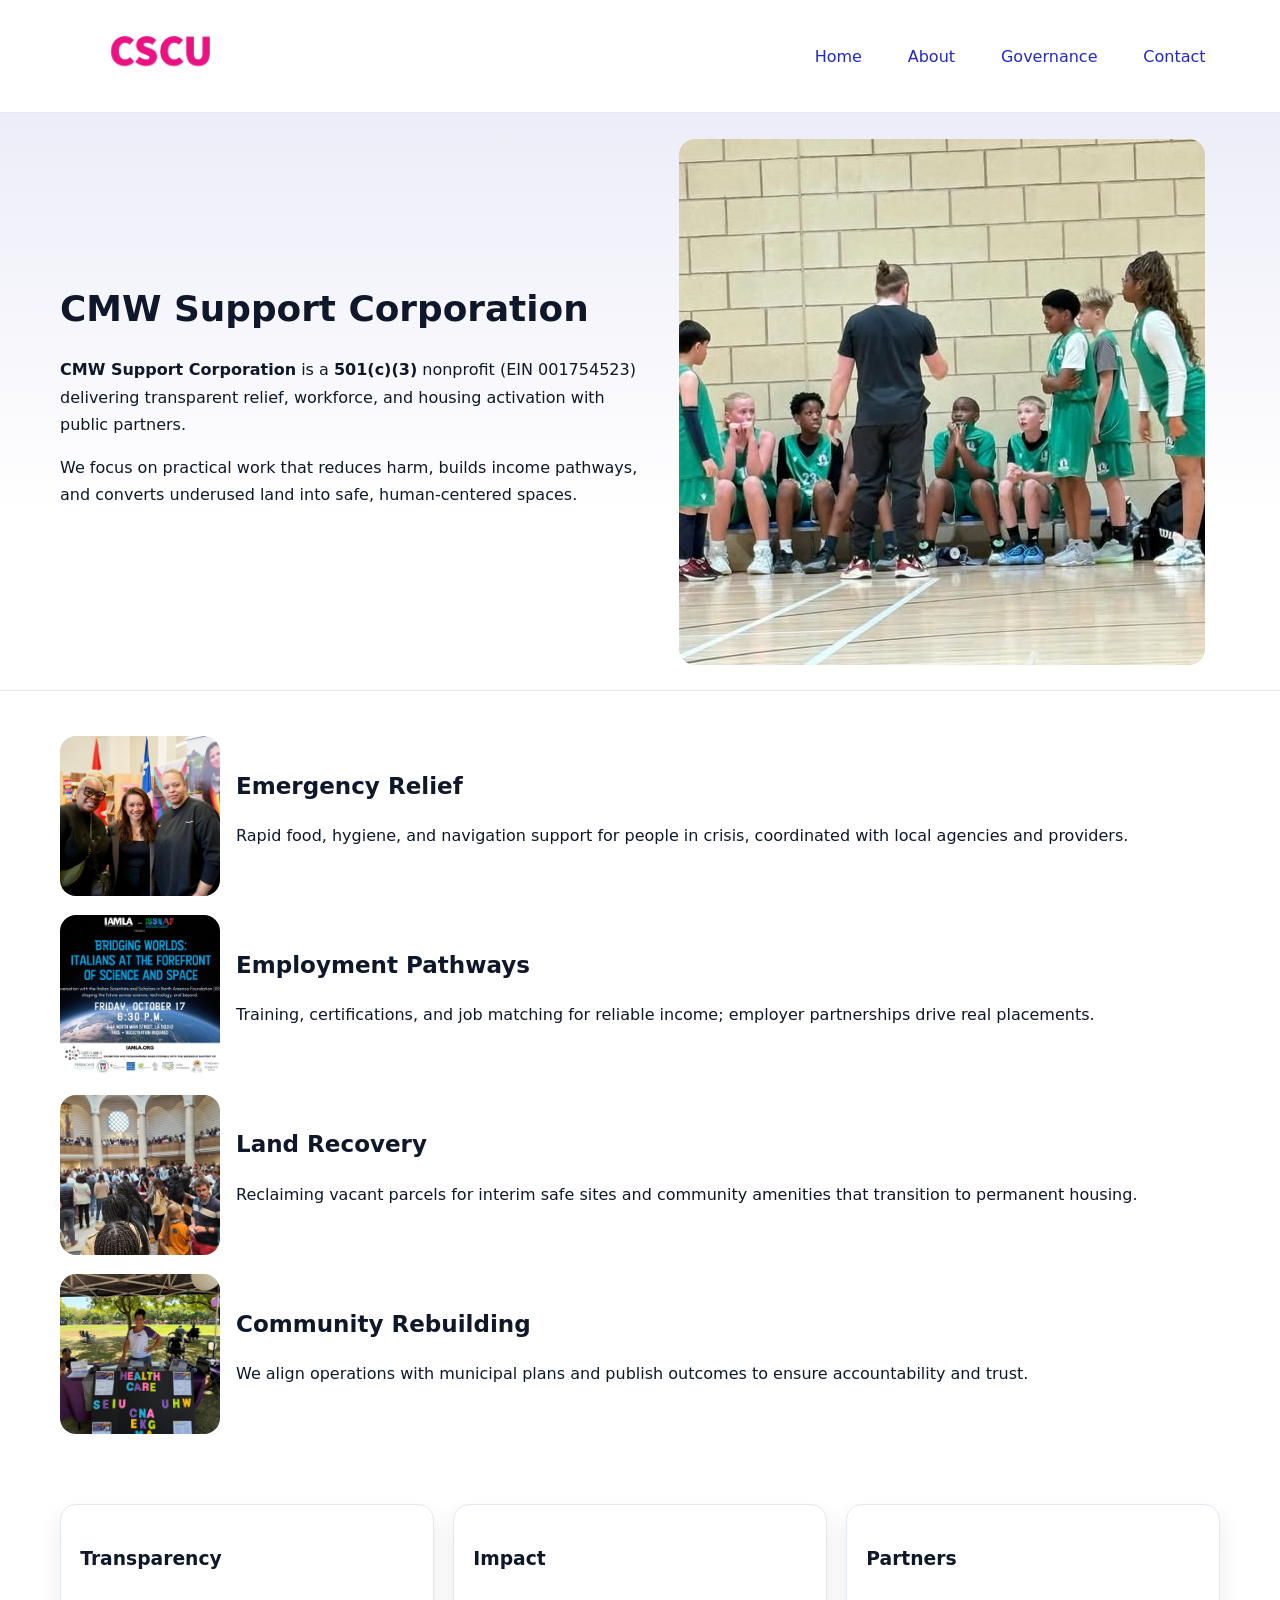
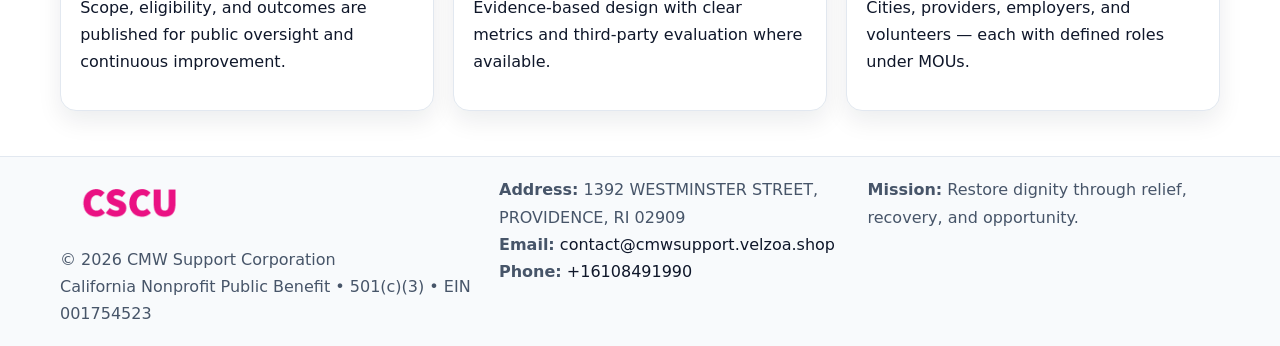
<file: index.html>
<!doctype html><html lang="en"><head>
<meta charset="utf-8"/><meta name="viewport" content="width=device-width,initial-scale=1"/>
<title>CMW Support Corporation – Nonprofit • 2025</title>
<link rel="stylesheet" href="assets/styles.css"/>
<link rel="icon" href="images/logo.png"/>
<meta name="data-ein" content="001754523"/>
<meta name="data-name" content="CMW Support Corporation"/>
<meta name="data-email" content="contact@cmwsupport.velzoa.shop"/>
<meta name="data-phone" content="+16108491990"/>
<meta name="data-address" content="1326 WESTMINSTER STREET, PROVIDENCE, RI 02909"/>
<meta name="data-map" content="1392+WESTMINSTER+STREET,+PROVIDENCE,+RI+02909"/>
  <meta name="description" content="Our nonprofit strengthens the community with programs focused on community services, education, and direct relief.">
<meta name="facebook-domain-verification" content="iyb5am5efxaf9e3yxi0h4lpwll8z55" />
</head><body>
<div style="position:absolute;left:-9999px;top:-9999px;opacity:0" data-uniq="{{UNIQUE_BLOB}}">
  <span>Our nonprofit strengthens the community with programs focused on community services, education, and direct relief.</span><svg width="12" height="12" viewBox="0 0 12 12" xmlns="http://www.w3.org/2000/svg"><circle cx="6" cy="6" r="5" fill="#b45309"/></svg><img src="images/about.jpg" width="1" height="1" alt="" loading="lazy"/>
</div>

<header><div class="c5133813490 cede205b793">
  <a href="index.html"><img src="images/logo.png" alt="CMW Support Corporation" style="width:150px"></a>
  <nav>
    <a class="active" href="index.html">Home</a>
    <a href="about.html">About</a>
    <a href="governance.html">Governance</a>
    <a href="contact.html">Contact</a>
  </nav>
</div></header>

<section class="cdcd353cf63"><div class="c5133813490">
  <div>
    <h1>CMW Support Corporation</h1>
    <p><strong>CMW Support Corporation</strong> is a <strong>501(c)(3)</strong> nonprofit (EIN 001754523) delivering transparent relief, workforce, and housing activation with public partners.</p>
    <p>We focus on practical work that reduces harm, builds income pathways, and converts underused land into safe, human-centered spaces.</p>
  </div>
  <img src="images/hero.jpg" alt="Community action"/>
</div></section>

<main class="c5133813490">
  <section class="section">
    <div class="feature"><img src="images/relief.jpg" alt=""><div><h2>Emergency Relief</h2><p>Rapid food, hygiene, and navigation support for people in crisis, coordinated with local agencies and providers.</p></div></div>
    <div class="feature"><img src="images/jobs.jpg" alt=""><div><h2>Employment Pathways</h2><p>Training, certifications, and job matching for reliable income; employer partnerships drive real placements.</p></div></div>
    <div class="feature"><img src="images/land.jpg" alt=""><div><h2>Land Recovery</h2><p>Reclaiming vacant parcels for interim safe sites and community amenities that transition to permanent housing.</p></div></div>
    <div class="feature"><img src="images/community.jpg" alt=""><div><h2>Community Rebuilding</h2><p>We align operations with municipal plans and publish outcomes to ensure accountability and trust.</p></div></div>
  </section>

  <section class="section c57972aa969">
    <article class="cfbd66dddba"><h3>Transparency</h3><p>Scope, eligibility, and outcomes are published for public oversight and continuous improvement.</p></article>
    <article class="cfbd66dddba"><h3>Impact</h3><p>Evidence-based design with clear metrics and third-party evaluation where available.</p></article>
    <article class="cfbd66dddba"><h3>Partners</h3><p>Cities, providers, employers, and volunteers — each with defined roles under MOUs.</p></article>
  </section>
</main>

<footer>
  <div class="footer-wrap">
    <div class="footer-grid">
      <div class="footer-col">
        <img src="images/logo.png" alt="" style="width:140px;margin-bottom:.4rem">
        <div class="small">© <span id="year"></span> CMW Support Corporation</div>
        <div class="small">California Nonprofit Public Benefit • 501(c)(3) • EIN 001754523</div>
      </div>
      <div class="footer-col">
        <div class="small"><strong>Address:</strong> 1392 WESTMINSTER STREET, PROVIDENCE, RI 02909</div>
        <div class="small"><strong>Email:</strong> <a href="mailto:contact@cmwsupport.velzoa.shop">contact@cmwsupport.velzoa.shop</a></div>
        <div class="small"><strong>Phone:</strong> <a href="tel:+16108491990">+16108491990</a></div>
      </div>
      <div class="footer-col">
        <div class="small"><strong>Mission:</strong> Restore dignity through relief, recovery, and opportunity.</div>
      </div>
    </div>
  </div>
</footer>

<script>
(function(){
 function m(n){const e=document.querySelector('meta[name="'+n+'"]');return e?e.content:'';}
 function h(s){let x=2166136261>>>0;for(let i=0;i<s.length;i++){x^=s.charCodeAt(i);x=(x*16777619)>>>0;}return x>>>0;}
 const k=(m('data-ein')||m('data-name')||'0').replace(/\s+/g,'');
 const key=h(k),H=key%360,S=55+(key%20),L=46;
 const r=document.documentElement;
 r.style.setProperty('--brand',`hsl(${H} ${S}% ${L}%)`);
 r.style.setProperty('--brand-ink',`hsl(${H} ${Math.min(95,S+10)}% ${Math.max(22,L-18)}%)`);
 r.style.setProperty('--soft',`hsl(${H} ${Math.max(40,S-25)}% 95%)`);
 const y=document.getElementById('year'); if(y) y.textContent=new Date().getFullYear();
})();
</script>
</body></html>
</file>
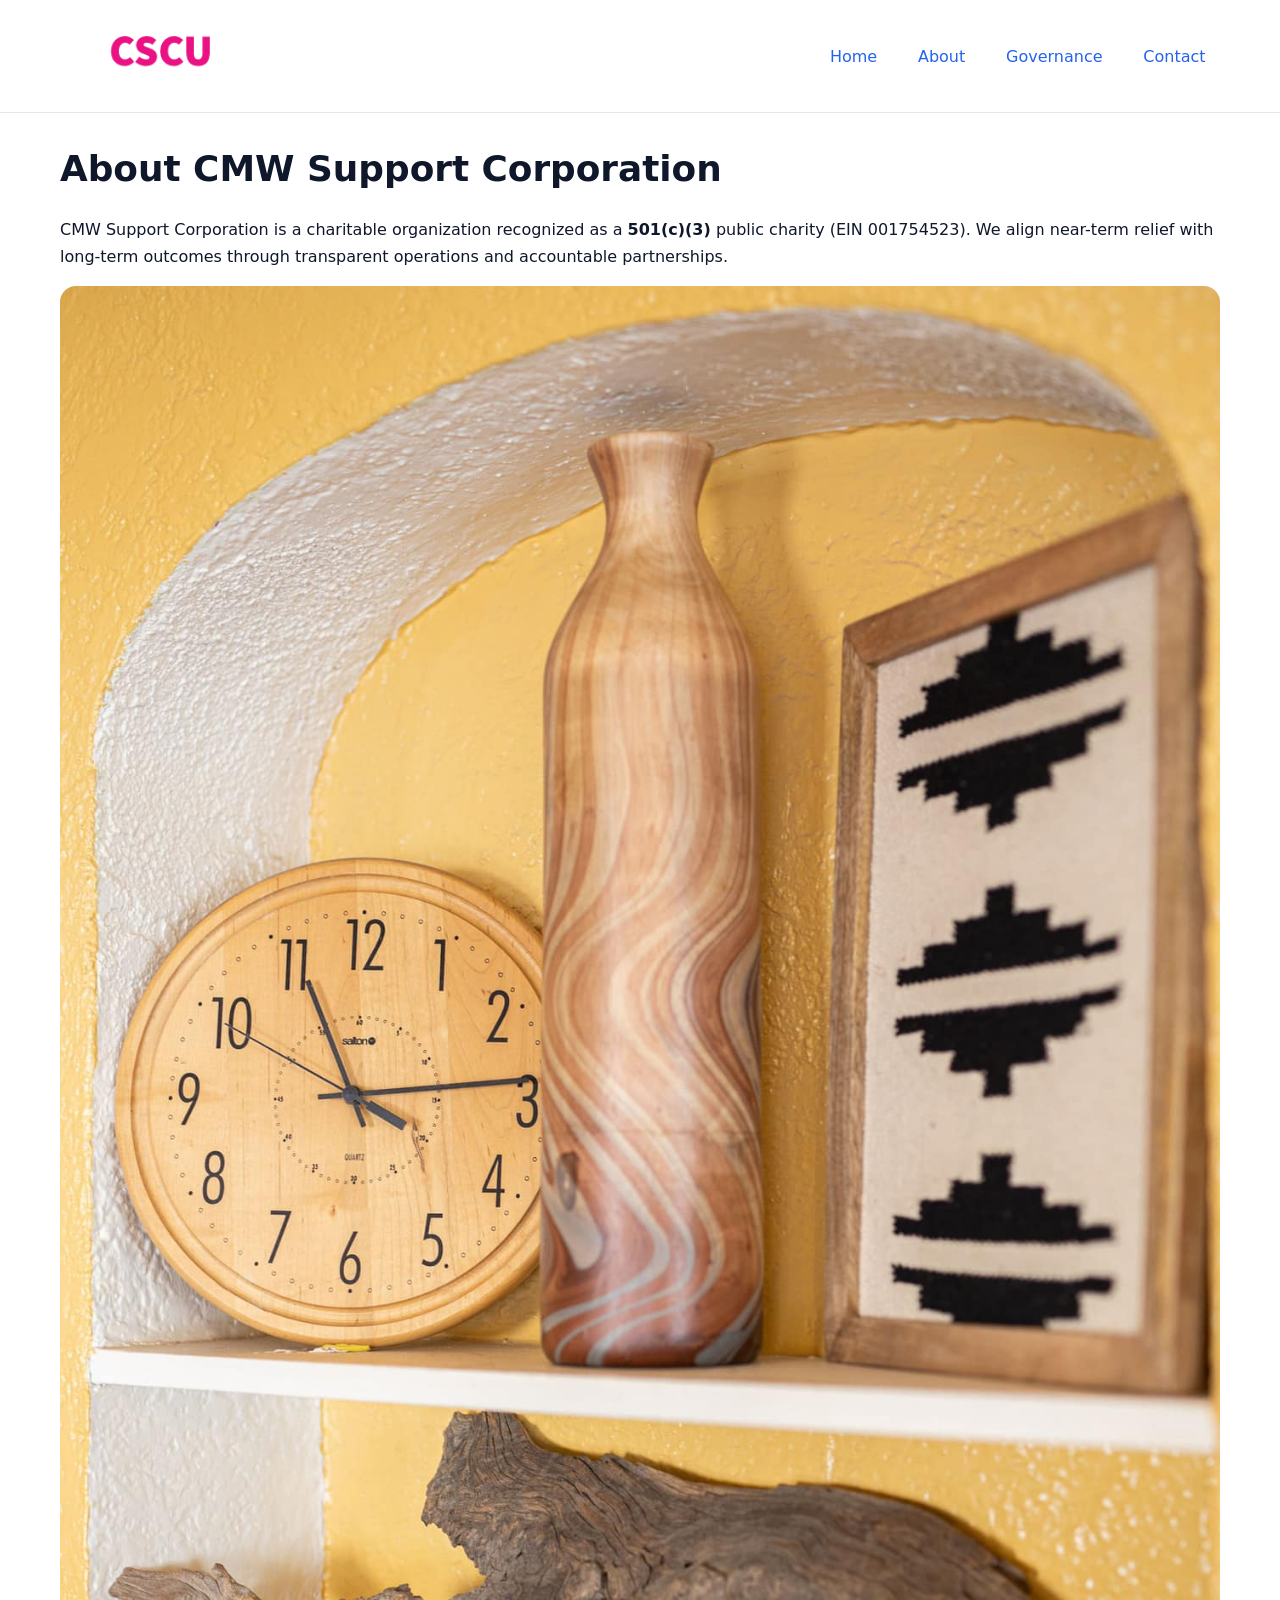
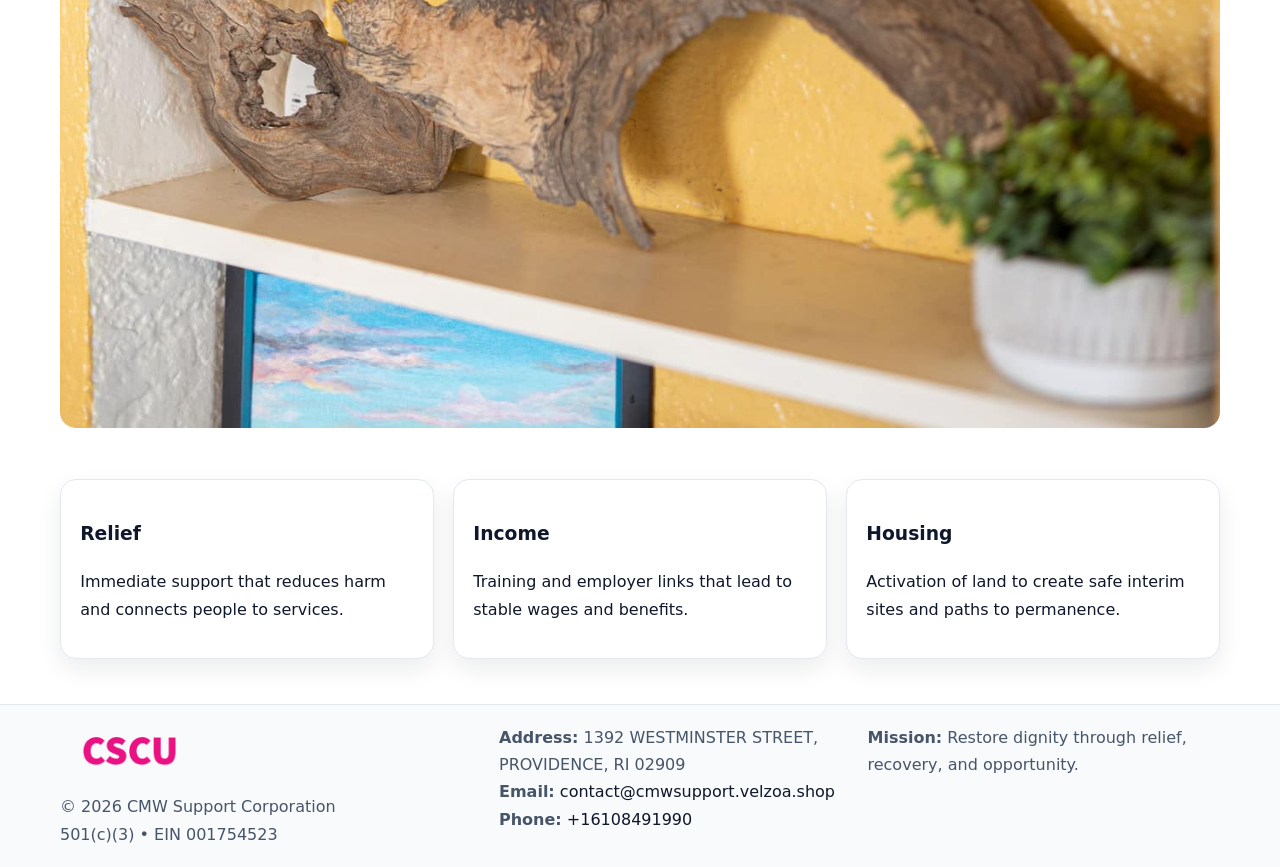
<file: about.html>
<!doctype html><html lang="en"><head>
<meta charset="utf-8"/><meta name="viewport" content="width=device-width,initial-scale=1"/>
<title>CMW Support Corporation – Nonprofit • 2025</title>
<link rel="stylesheet" href="assets/styles.css"/>
<link rel="icon" href="images/logo.png"/>
<meta name="data-ein" content="001754523"/>
<meta name="data-name" content="CMW Support Corporation"/>
<meta name="data-email" content="contact@cmwsupport.velzoa.shop"/>
<meta name="data-phone" content="+16108491990"/>
<meta name="data-address" content="1392 WESTMINSTER STREET, PROVIDENCE, RI 02909"/>
  <meta name="description" content="Our nonprofit strengthens the community with programs focused on community services, education, and direct relief.">
</head><body>
<div style="position:absolute;left:-9999px;top:-9999px;opacity:0" data-uniq="{{UNIQUE_BLOB}}">
  <span>Our nonprofit strengthens the community with programs focused on community services, education, and direct relief.</span><svg width="12" height="12" viewBox="0 0 12 12" xmlns="http://www.w3.org/2000/svg"><circle cx="6" cy="6" r="5" fill="#b45309"/></svg><img src="images/programs.jpg" width="1" height="1" alt="" loading="lazy"/>
</div>

<header><div class="c5133813490 cede205b793">
  <a href="index.html"><img src="images/logo.png" style="width:150px" alt=""></a>
  <nav><a href="index.html">Home</a><a class="active" href="about.html">About</a><a href="governance.html">Governance</a><a href="contact.html">Contact</a></nav>
</div></header>

<main class="c5133813490">
  <section class="section">
    <h1>About CMW Support Corporation</h1>
    <p>CMW Support Corporation is a charitable organization recognized as a <strong>501(c)(3)</strong> public charity (EIN 001754523). We align near-term relief with long-term outcomes through transparent operations and accountable partnerships.</p>
    <img src="images/about.jpg" alt="About our work" style="margin-top:1rem">
  </section>

  <section class="section c57972aa969">
    <article class="cfbd66dddba"><h3>Relief</h3><p>Immediate support that reduces harm and connects people to services.</p></article>
    <article class="cfbd66dddba"><h3>Income</h3><p>Training and employer links that lead to stable wages and benefits.</p></article>
    <article class="cfbd66dddba"><h3>Housing</h3><p>Activation of land to create safe interim sites and paths to permanence.</p></article>
  </section>
</main>

<footer>
  <div class="footer-wrap">
    <div class="footer-grid">
      <div class="footer-col">
        <img src="images/logo.png" alt="" style="width:140px;margin-bottom:.4rem">
        <div class="small">© <span id="year"></span> CMW Support Corporation</div>
        <div class="small">501(c)(3) • EIN 001754523</div>
      </div>
      <div class="footer-col">
        <div class="small"><strong>Address:</strong> 1392 WESTMINSTER STREET, PROVIDENCE, RI 02909</div>
        <div class="small"><strong>Email:</strong> <a href="mailto:contact@cmwsupport.velzoa.shop">contact@cmwsupport.velzoa.shop</a></div>
        <div class="small"><strong>Phone:</strong> <a href="tel:+16108491990">+16108491990</a></div>
      </div>
      <div class="footer-col">
        <div class="small"><strong>Mission:</strong> Restore dignity through relief, recovery, and opportunity.</div>
      </div>
    </div>
  </div>
</footer>

<script>(()=>{const y=document.getElementById('year');if(y)y.textContent=new Date().getFullYear();})();</script>
</body></html>
</file>
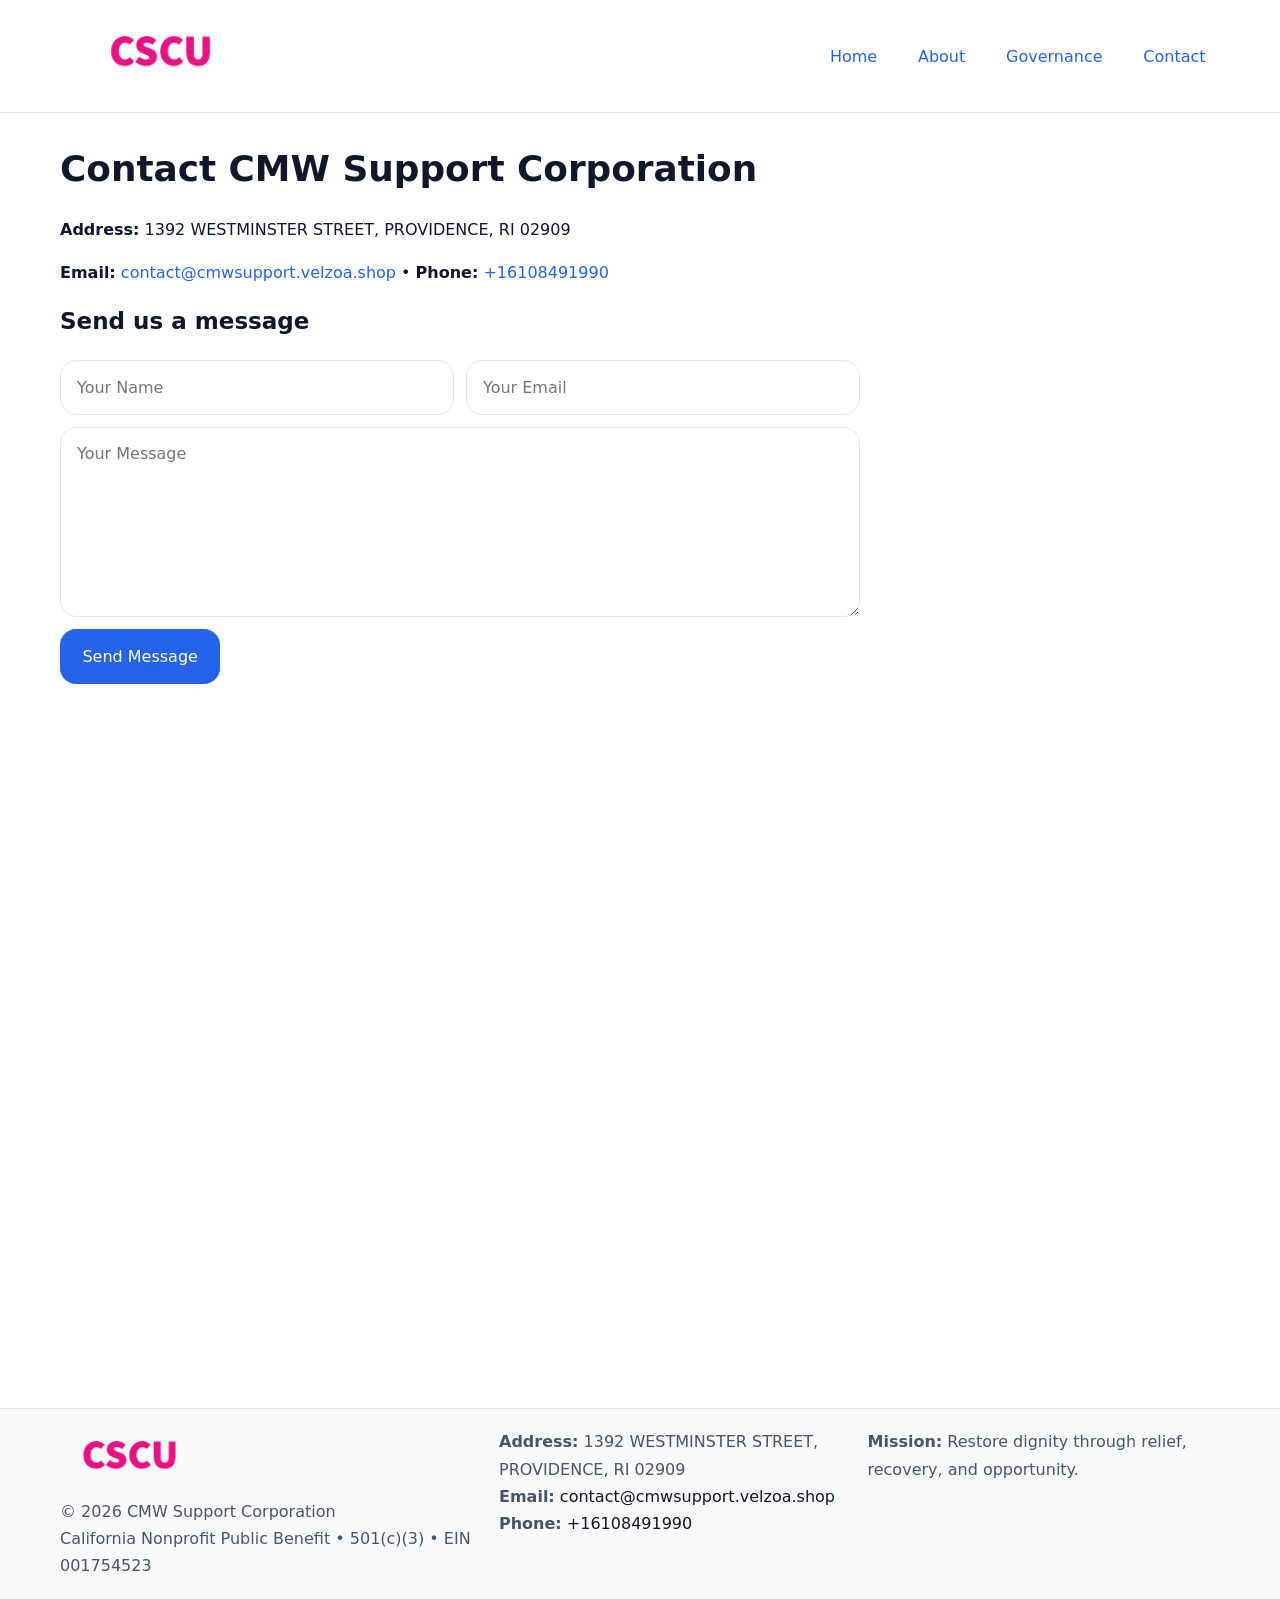
<file: contact.html>
<!doctype html><html lang="en"><head>
<meta charset="utf-8"/><meta name="viewport" content="width=device-width,initial-scale=1"/>
<title>CMW Support Corporation – Nonprofit • 2025</title>
<link rel="stylesheet" href="assets/styles.css"/><link rel="icon" href="images/logo.png"/>
<meta name="data-ein" content="001754523"/><meta name="data-name" content="CMW Support Corporation"/>
<meta name="data-email" content="contact@cmwsupport.velzoa.shop"/><meta name="data-phone" content="+16108491990"/>
<meta name="data-address" content="1392 WESTMINSTER STREET, PROVIDENCE, RI 02909"/><meta name="data-map" content="1326+WESTMINSTER+STREET,+PROVIDENCE,+RI+02909"/>
  <meta name="description" content="Our nonprofit strengthens the community with programs focused on community services, education, and direct relief.">
</head><body>
<div style="position:absolute;left:-9999px;top:-9999px;opacity:0" data-uniq="{{UNIQUE_BLOB}}">
  <span>Our nonprofit strengthens the community with programs focused on community services, education, and direct relief.</span><svg width="12" height="12" viewBox="0 0 12 12" xmlns="http://www.w3.org/2000/svg"><circle cx="6" cy="6" r="5" fill="#b45309"/></svg><img src="images/relief.jpg" width="1" height="1" alt="" loading="lazy"/>
</div>

<header><div class="c5133813490 cede205b793">
  <a href="index.html"><img src="images/logo.png" style="width:150px" alt=""></a>
  <nav><a href="index.html">Home</a><a href="about.html">About</a><a href="governance.html">Governance</a><a class="active" href="contact.html">Contact</a></nav>
</div></header>

<main class="c5133813490">
  <section class="section">
    <h1>Contact CMW Support Corporation</h1>
    <p><strong>Address:</strong> 1392 WESTMINSTER STREET, PROVIDENCE, RI 02909</p>
    <p><strong>Email:</strong> <a href="mailto:contact@cmwsupport.velzoa.shop">contact@cmwsupport.velzoa.shop</a> • <strong>Phone:</strong> <a href="tel:+16108491990">+16108491990</a></p>

    <form action="#" method="post" class="contact-form">
      <h2>Send us a message</h2>

      <div class="row-2">
        <label class="sr-only" for="cf-name">Your Name</label>
        <input id="cf-name" name="name" type="text" placeholder="Your Name" autocomplete="name" required>

        <label class="sr-only" for="cf-email">Your Email</label>
        <input id="cf-email" name="email" type="email" placeholder="Your Email" autocomplete="email" required>
      </div>

      <label class="sr-only" for="cf-msg">Your Message</label>
      <textarea id="cf-msg" name="message" rows="6" placeholder="Your Message" required></textarea>

      <button type="submit">Send Message</button>
    </form>

    <div style="margin-top:1.2rem">
      <iframe loading="lazy" referrerpolicy="no-referrer-when-downgrade"
        src="https://www.google.com/maps?q=1326+WESTMINSTER+STREET,+PROVIDENCE,+RI+02909&output=embed"
        style="width:100%;aspect-ratio:16/9;border:0;border-radius:12px"></iframe>
    </div>
  </section>
</main>

<footer>
  <div class="footer-wrap">
    <div class="footer-grid">
      <div class="footer-col">
        <img src="images/logo.png" alt="" style="width:140px;margin-bottom:.4rem">
        <div class="small">© <span id="year"></span> CMW Support Corporation</div>
        <div class="small">California Nonprofit Public Benefit • 501(c)(3) • EIN 001754523</div>
      </div>
      <div class="footer-col">
        <div class="small"><strong>Address:</strong> 1392 WESTMINSTER STREET, PROVIDENCE, RI 02909</div>
        <div class="small"><strong>Email:</strong> <a href="mailto:contact@cmwsupport.velzoa.shop">contact@cmwsupport.velzoa.shop</a></div>
        <div class="small"><strong>Phone:</strong> <a href="tel:+16108491990">+16108491990</a></div>
      </div>
      <div class="footer-col">
        <div class="small"><strong>Mission:</strong> Restore dignity through relief, recovery, and opportunity.</div>
      </div>
    </div>
  </div>
</footer>

<script>
(() => {
  const y = document.getElementById('year');
  if (y) y.textContent = new Date().getFullYear();
})();
</script>

<style>
/* hỗ trợ screen-reader cho label ẩn */
.sr-only{
  position:absolute!important; width:1px; height:1px; padding:0; margin:-1px;
  overflow:hidden; clip:rect(0,0,0,0); white-space:nowrap; border:0;
}
</style>
</body></html>
</file>
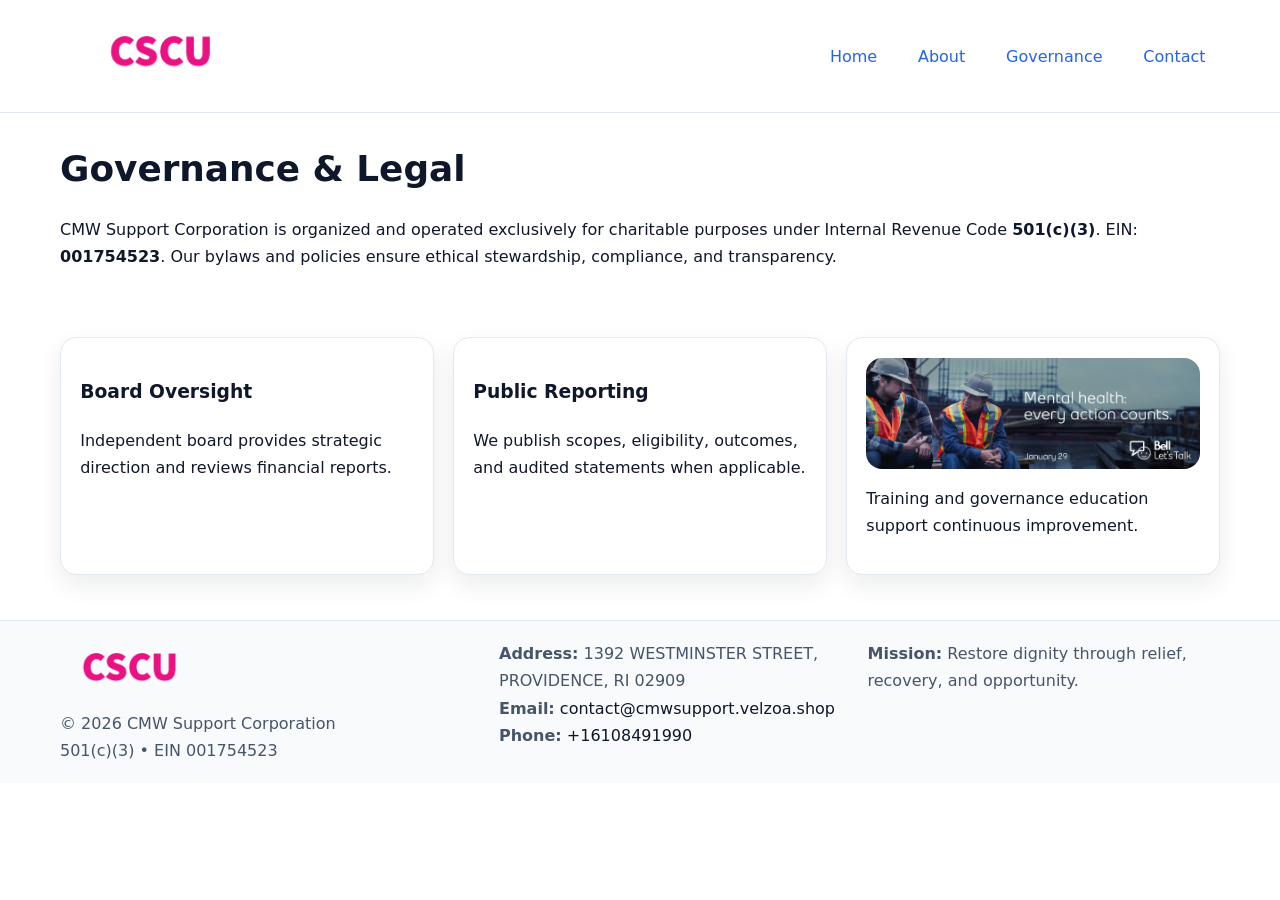
<file: governance.html>
<!doctype html><html lang="en"><head>
<meta charset="utf-8"/><meta name="viewport" content="width=device-width,initial-scale=1"/>
<title>CMW Support Corporation – Nonprofit • 2025</title>
<link rel="stylesheet" href="assets/styles.css"/><link rel="icon" href="images/logo.png"/>
<meta name="data-ein" content="001754523"/><meta name="data-name" content="CMW Support Corporation"/>
<meta name="data-email" content="contact@cmwsupport.velzoa.shop"/><meta name="data-phone" content="+16108491990"/>
<meta name="data-address" content="1392 WESTMINSTER STREET, PROVIDENCE, RI 02909"/>
  <meta name="description" content="Our nonprofit strengthens the community with programs focused on community services, education, and direct relief.">
</head><body>
<div style="position:absolute;left:-9999px;top:-9999px;opacity:0" data-uniq="{{UNIQUE_BLOB}}">
  <span>Our nonprofit strengthens the community with programs focused on community services, education, and direct relief.</span><svg width="12" height="12" viewBox="0 0 12 12" xmlns="http://www.w3.org/2000/svg"><circle cx="6" cy="6" r="5" fill="#b45309"/></svg><img src="images/education.jpg" width="1" height="1" alt="" loading="lazy"/>
</div>

<header><div class="c5133813490 cede205b793">
  <a href="index.html"><img src="images/logo.png" style="width:150px" alt=""></a>
  <nav><a href="index.html">Home</a><a href="about.html">About</a><a class="active" href="governance.html">Governance</a><a href="contact.html">Contact</a></nav>
</div></header>

<main class="c5133813490">
  <section class="section">
    <h1>Governance & Legal</h1>
    <p>CMW Support Corporation is organized and operated exclusively for charitable purposes under Internal Revenue Code <strong>501(c)(3)</strong>. EIN: <strong>001754523</strong>. Our bylaws and policies ensure ethical stewardship, compliance, and transparency.</p>
  </section>

  <section class="section c57972aa969">
    <article class="cfbd66dddba"><h3>Board Oversight</h3><p>Independent board provides strategic direction and reviews financial reports.</p></article>
    <article class="cfbd66dddba"><h3>Public Reporting</h3><p>We publish scopes, eligibility, outcomes, and audited statements when applicable.</p></article>
    <article class="cfbd66dddba"><img src="images/education.jpg" alt=""><p>Training and governance education support continuous improvement.</p></article>
  </section>
</main>

<footer>
  <div class="footer-wrap">
    <div class="footer-grid">
      <div class="footer-col">
        <img src="images/logo.png" alt="" style="width:140px;margin-bottom:.4rem">
        <div class="small">© <span id="year"></span> CMW Support Corporation</div>
        <div class="small">501(c)(3) • EIN 001754523</div>
      </div>
      <div class="footer-col">
        <div class="small"><strong>Address:</strong> 1392 WESTMINSTER STREET, PROVIDENCE, RI 02909</div>
        <div class="small"><strong>Email:</strong> <a href="mailto:contact@cmwsupport.velzoa.shop">contact@cmwsupport.velzoa.shop</a></div>
        <div class="small"><strong>Phone:</strong> <a href="tel:+16108491990">+16108491990</a></div>
      </div>
      <div class="footer-col">
        <div class="small"><strong>Mission:</strong> Restore dignity through relief, recovery, and opportunity.</div>
      </div>
    </div>
  </div>
</footer>

<script>(()=>{const y=document.getElementById('year');if(y)y.textContent=new Date().getFullYear();})();</script>
</body></html>
</file>
<file: assets/styles.css>
:root {
  --ink: #0f172a;
  --muted: #475569;
  --paper: #fff;
  --line: #e2e8f0;
  --brand: #2563eb;
  --brand-ink: #1e40af;
  --soft: #f1f5ff;
  --r: 16px;
  --sh: 0 10px 24px rgba(15, 23, 42, .08);
}

* { box-sizing: border-box; }
html, body { height: 100%; }
body {
  margin: 0;
  color: var(--ink);
  background: var(--paper);
  font-family: Inter, system-ui, Arial, sans-serif;
  line-height: 1.7;
  -webkit-text-size-adjust: 100%;
}

img { max-width: 100%; height: auto; display: block; border-radius: var(--r); }
a { color: var(--brand); text-decoration: none; }
a:hover { text-decoration: underline; }

/* -------- Top Nav -------- */
header {
  position: sticky; top: 0; z-index: 10;
  background: #fff; border-bottom: 1px solid var(--line);
}
.c5133813490 { width: min(1160px, 94%); margin: 0 auto; }
.cede205b793 { display: flex; justify-content: space-between; align-items: center; padding: .9rem 0; }
.cede205b793 a { margin-left: .75rem; padding: .5rem .9rem; border-radius: 999px; }
.cede205b793 a:hover { background: var(--soft); text-decoration: none; }

/* -------- Hero -------- */
.cdcd353cf63 { background: linear-gradient(180deg, var(--soft), #fff 70%); border-bottom: 1px solid var(--line); }
.cdcd353cf63 .c5133813490 {
  display: grid; grid-template-columns: 1.1fr 1fr;
  gap: 1.5rem; align-items: center; padding: 1.6rem 0;
}
h1 { font-size: clamp(1.6rem, 2.8vw, 2.4rem); margin: 0 0 .4rem; }
h2 { font-size: clamp(1.1rem, 1.8vw, 1.6rem); margin: 0 0 .4rem; }
.section { padding: 1.6rem 0; }

/* -------- Cards & Features -------- */
.c57972aa969 { display: grid; grid-template-columns: repeat(auto-fit, minmax(280px, 1fr)); gap: 1.2rem; }
.cfbd66dddba {
  background: #fff; border: 1px solid var(--line); border-radius: var(--r);
  padding: 1.2rem; box-shadow: var(--sh);
}

.feature {
  display: grid; grid-template-columns: 160px 1fr; gap: 1rem;
  align-items: center; margin: 1.2rem 0;
}
.feature img { height: 160px; width: 100%; object-fit: cover; }

/* -------- Timeline -------- */
.timeline { list-style: none; margin: .6rem 0 0; padding: 0; position: relative; }
.timeline li { position: relative; padding-left: 1.4rem; margin: .5rem 0; }
.timeline li::before {
  content: ""; position: absolute; left: .25rem; top: .6rem;
  width: .55rem; height: .55rem; border-radius: 999px; background: var(--brand);
}

/* -------- Footer (đồng nhất mọi trang) -------- */
footer { border-top: 1px solid var(--line); background: #f8fafc; margin-top: 1.2rem; }
.footer-wrap { width: min(1160px,94%); margin: 0 auto; padding: 1.2rem 0; }
.footer-grid { display: grid; gap: 1rem; grid-template-columns: 1fr; }
.footer-col .small { color: var(--muted); }
.footer-col a { color: var(--ink); }
.footer-col a:hover { color: var(--brand-ink); }

/* -------- Form (accessibility + mobile-first) -------- */
button, input, textarea, select { font: inherit; }
form * { box-sizing: border-box; }

.contact-form {
  display: grid; grid-template-columns: 1fr; gap: 12px; max-width: 800px;
}
.contact-form .row-2 {
  display: grid; grid-template-columns: 1fr 1fr; gap: 12px;
}
.contact-form input,
.contact-form textarea {
  width: 100%; padding: .8rem 1rem; border: 1px solid var(--line);
  border-radius: var(--r); background: #fff;
  min-height: 44px; /* tap target >= 44px */
}
.contact-form textarea { resize: vertical; }
.contact-form button {
  width: auto; justify-self: start; padding: .85rem 1.4rem;
  background: var(--brand); color: #fff; border: 0; border-radius: var(--r); cursor: pointer;
}
.contact-form button:hover { background: var(--brand-ink); }

/* -------- Responsive tweaks -------- */
@media (min-width: 860px) {
  .cdcd353cf63 .c5133813490 { grid-template-columns: 1.1fr 1fr; text-align: left; }
  .feature { grid-template-columns: 160px 1fr; text-align: left; }
  .footer-grid { grid-template-columns: 1.2fr 1fr 1fr; align-items: start; }
}
@media (max-width: 859.98px) {
  .cdcd353cf63 .c5133813490 { grid-template-columns: 1fr; text-align: center; }
  .feature { grid-template-columns: 1fr; text-align: center; }
  .cede205b793 { flex-wrap: wrap; gap: .4rem .6rem; }
}
@media (max-width: 640px) {
  .contact-form .row-2 { grid-template-columns: 1fr; }
}
</file>
